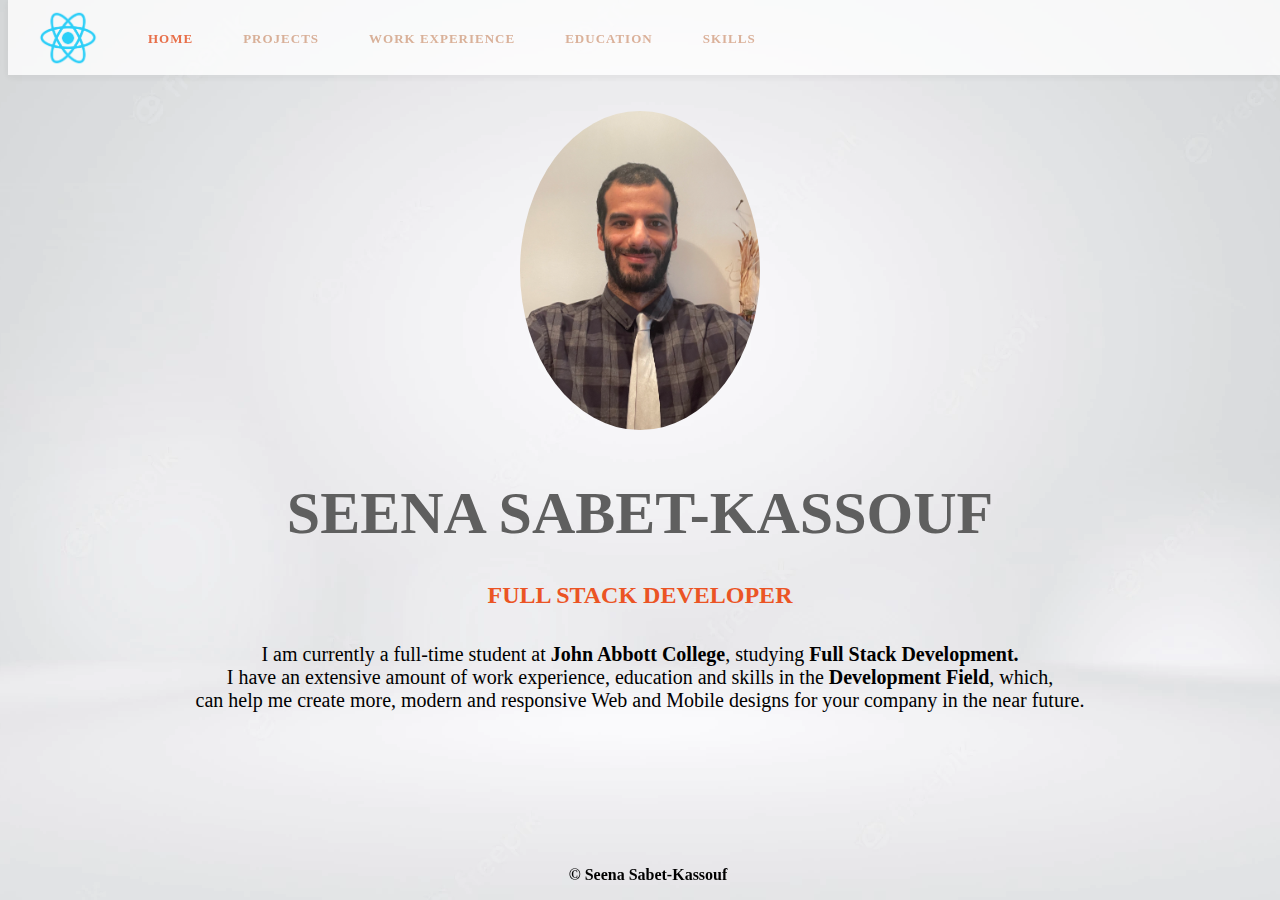
<file: index.html>
<!DOCTYPE html>
<html lang="en">

<head>
    <meta charset="utf-8">
    <meta name="viewport" content="width=device-width, initial-scale=1">
    <title>CV Resume - Home</title>
    <!-- STYLESHEETS -->
    <link rel="stylesheet" href="css/Styles.css">
</head>

<body class="home">

    <!-- START NAVIGATION -->
    <div class="navbar-default">
        <img src="images/react-logo.png" width="60px" height="60px" class="navbar-brand" />

        <ul class="navbar-nav">
            <li class="active"><a href="index.html">Home</a></li>
            <li><a href="pages/Projects.html">Projects</a></li>
            <li><a href="pages/Works.html">Work Experience</a></li>
            <li><a href="pages/Education.html">Education</a></li>
            <li><a href="pages/Skills.html">Skills</a></li>
        </ul>

    </div>
    <!-- END NAVIGATION -->
    <!-- START MAIN -->
    <table class="container">
        <tr>
            <td><img src="images/SeenaFullStack.jpg" alt="Picture of Seena" width="20%" class="profile-pic"></td>
        </tr>
        <tr>
            <td>
                <h1 class="home-main-title">
                    <strong>Seena Sabet-Kassouf</strong>
                </h1>
            </td>
        </tr>
        <tr>
            <td>
                <h2 class="home-main-subtitle">
                    Full Stack Developer
                </h2>
            </td>
        </tr>
        <tr>
            <td>
                <p class="home-main-detail">
                    I am currently a full-time student at <strong>John Abbott College</strong>, studying <strong>Full
                        Stack Development. </strong> <br>
                    I have an extensive amount of work experience, education and skills in the <b>Development Field</b>,
                    which,
                    <br>can help me create more, modern and responsive Web and Mobile designs for your company in the
                    near future.<br>

                </p>
            </td>
        </tr>
    </table>
    <!-- END MAIN -->

    <p class="footer">
        <strong>&copy; Seena Sabet-Kassouf</strong>
    </p>
</body>

</html>
</file>
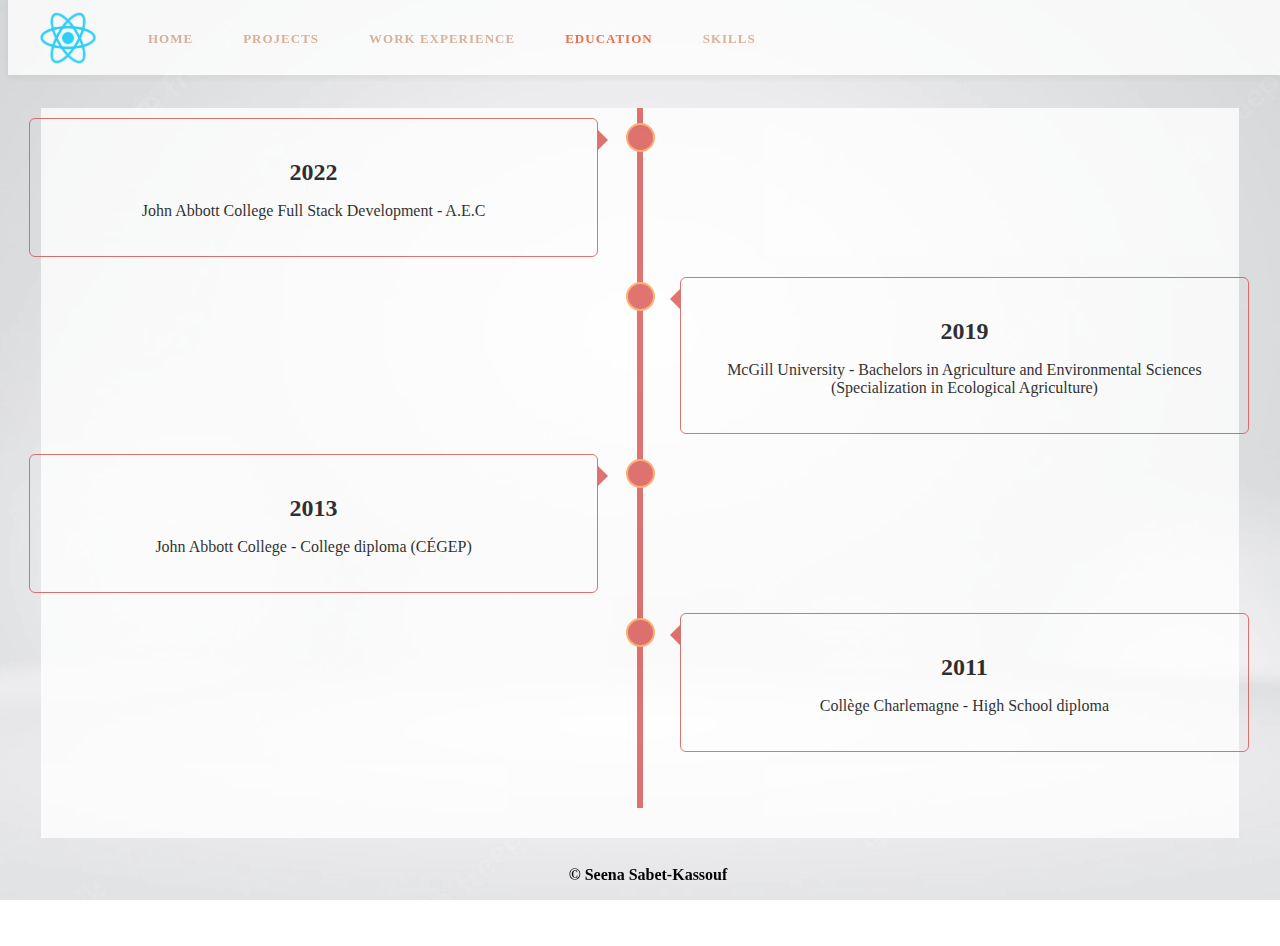
<file: pages/Education.html>
<!DOCTYPE html>
<html lang="en">

<head>
  <meta charset="utf-8">
  <meta name="viewport" content="width=device-width, initial-scale=1">
  <title>CV Resume - Education</title>
  <!-- STYLESHEETS -->
  <link rel="stylesheet" href="../css/Styles.css">
</head>

<body class="home">

  <!-- START NAVIGATION -->
  <div class="navbar-default">
    <img src="../images/react-logo.png" width="60px" height="60px" class="navbar-brand" />

    <ul class="navbar-nav">
      <li><a href="../index.html">Home</a></li>
      <li><a href="Projects.html">Projects</a></li>
      <li><a href="Works.html">Work Experience</a></li>
      <li class="active"><a href="Education.html">Education</a></li>
      <li><a href="Skills.html">Skills</a></li>
    </ul>

  </div>
  <!-- END NAVIGATION -->
  <!-- START EdDUCATION -->
  <div class="container edu-main-container">
    <div class="timeline">
      <div class="tl-container tl-left">
        <div class="tl-content">
          <h2>2022</h2>
          <p>John Abbott College Full Stack Development - A.E.C </p>
        </div>
      </div>
      <div class="tl-container tl-right">
        <div class="tl-content">
          <h2>2019</h2>
          <p>McGill University - Bachelors in Agriculture and Environmental Sciences (Specialization in Ecological
            Agriculture) </p>
        </div>
      </div>
      <div class="tl-container tl-left">
        <div class="tl-content">
          <h2>2013</h2>
          <p>John Abbott College - College diploma (CÉGEP) </p>
        </div>
      </div>
      <div class="tl-container tl-right">
        <div class="tl-content">
          <h2>2011</h2>
          <p>Collège Charlemagne - High School diploma</p>
        </div>
      </div>
    </div>
  </div>
  <!-- END EdDUCATION -->
  <p class="footer">

    <strong>&copy; Seena Sabet-Kassouf</strong>
  </p>

</body>

</html>
</file>
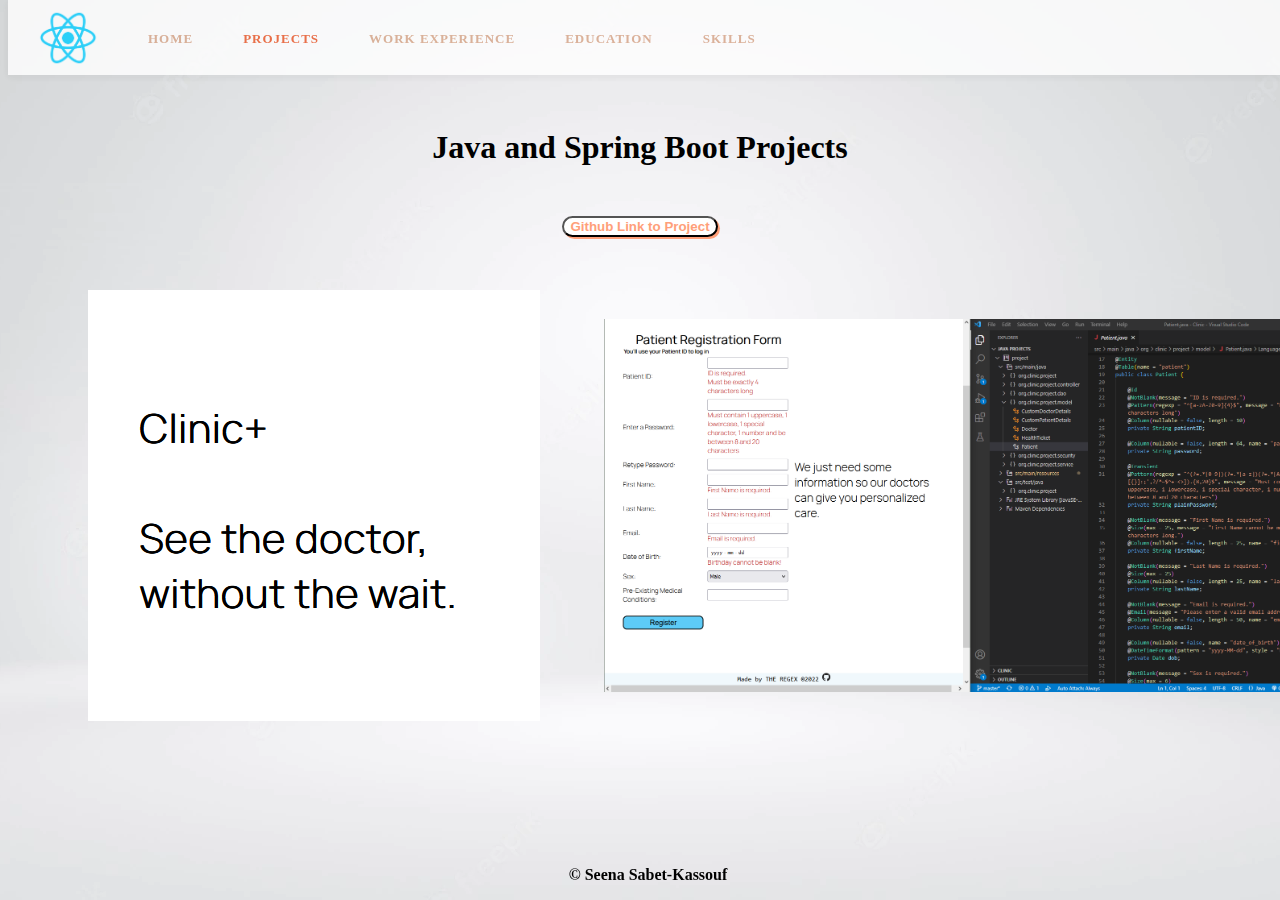
<file: pages/Projects.html>
<!DOCTYPE html>
<html lang="en">

<head>
    <meta charset="utf-8">
    <meta name="viewport" content="width=device-width, initial-scale=1">
    <title>CV Resume - Skills</title>
    <!-- STYLESHEETS -->
    <link rel="stylesheet" href="../css/Styles.css">
</head>

<body class="home">

    <!-- START NAVIGATION -->
    <div class="navbar-default">
        <img src="../images/react-logo.png" width="60px" height="60px" class="navbar-brand" />

        <ul class="navbar-nav">
            <li><a href="../index.html">Home</a></li>
            <li class="active"><a href="Projects.html">Projects</a></li>
            <li><a href="Works.html">Work Experience</a></li>
            <li><a href="Education.html">Education</a></li>
            <li><a href="Skills.html">Skills</a></li>
        </ul>

    </div>
    <!-- END NAVIGATION -->
    <div class="main-container">
        <div class="projects-header">
            <h1>Java and Spring Boot Projects</h1><br>
            <h4> <em> <button id="github-button"><a href="https://github.com/SeenaSK/Clinic" id="github-clinic">Github
                            Link to
                            Project</a></button> </em>
            </h4>
        </div>
        <div class="projects-container">

            <img src="../images//clinic-project/main.png" alt="main title">
            <img src="../images//clinic-project/coding-example.png" alt="coding example" width="70%" height="70%">

        </div>
    </div>




    <p class="footer">
        <strong>&copy; Seena Sabet-Kassouf</strong>
    </p>
</body>

</html>
</file>
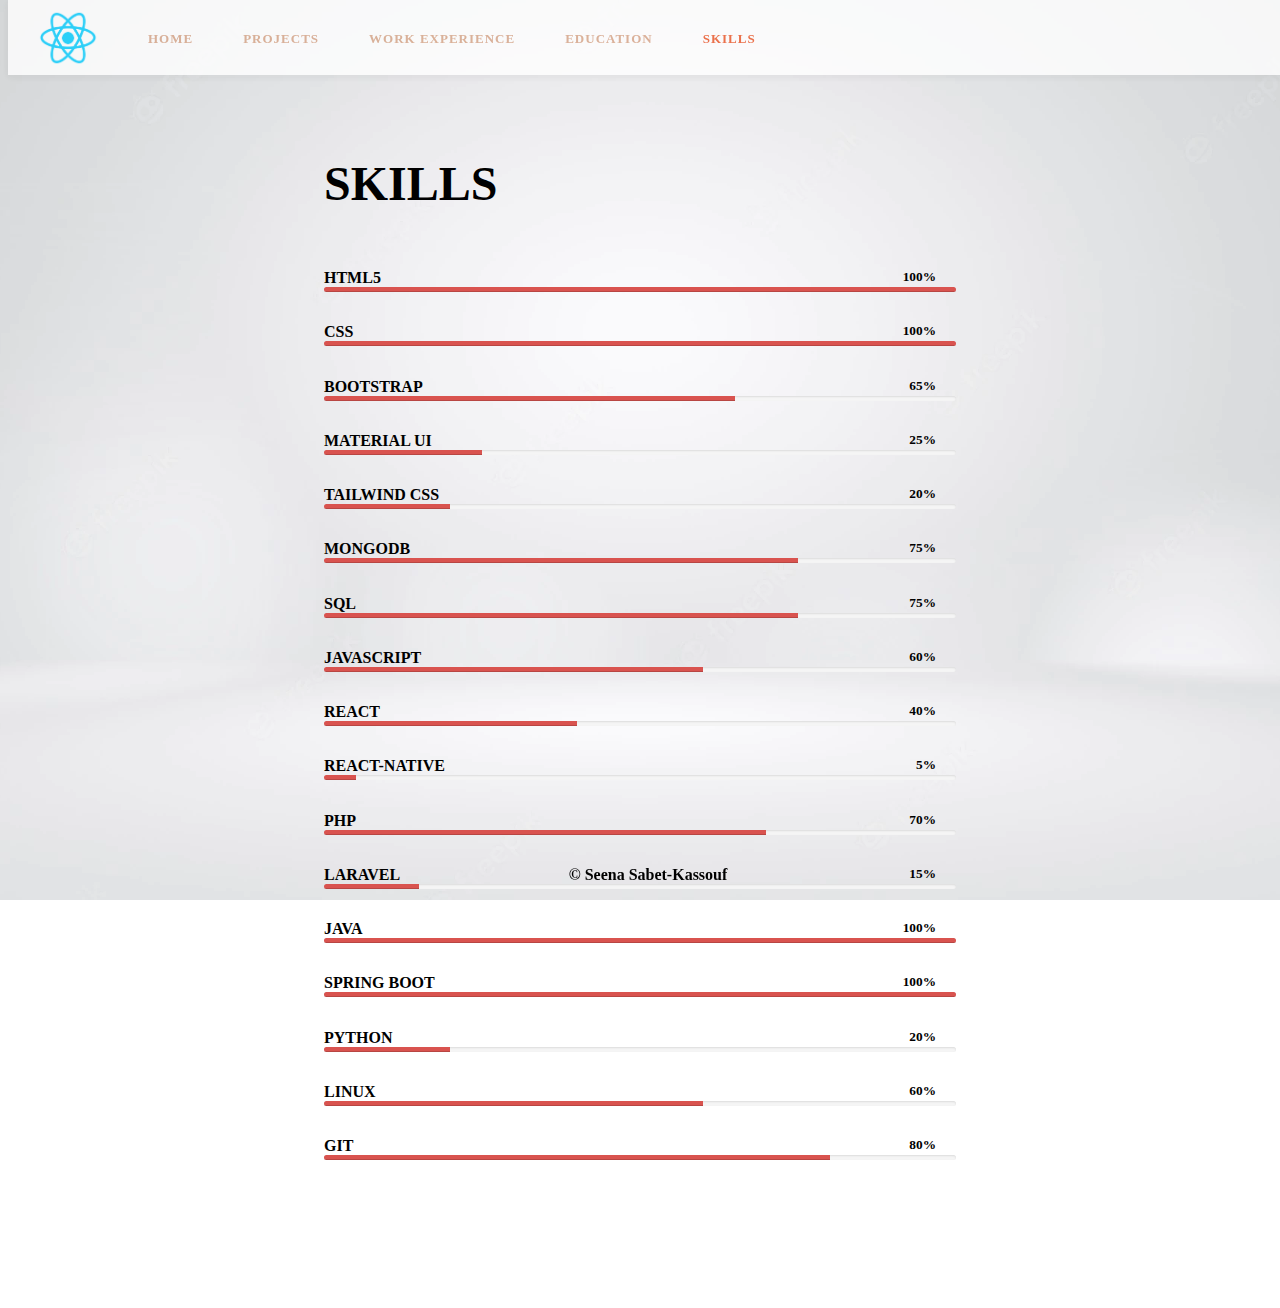
<file: pages/Skills.html>
<!DOCTYPE html>
<html lang="en">

<head>
    <meta charset="utf-8">
    <meta name="viewport" content="width=device-width, initial-scale=1">
    <title>CV Resume - Skills</title>
    <!-- STYLESHEETS -->
    <link rel="stylesheet" href="../css/Styles.css">
</head>

<body class="home">

    <!-- START NAVIGATION -->
    <div class="navbar-default">
        <img src="../images/react-logo.png" width="60px" height="60px" class="navbar-brand" />

        <ul class="navbar-nav">
            <li><a href="../index.html">Home</a></li>
            <li><a href="Projects.html">Projects</a></li>
            <li><a href="Works.html">Work Experience</a></li>
            <li><a href="Education.html">Education</a></li>
            <li class="active"><a href="Skills.html">Skills</a></li>
        </ul>

    </div>
    <!-- END NAVIGATION -->
    <!-- START SKILLS -->
    <div class="container skills-main-container">
        <p class="skills-main-title"><strong class="skills-main-title-some">SKILLS</strong></p>

        <h4 class="tm-progress-label">HTML5 <small class="progress-percent-small">100%</small></h4>
        <div class="progress tm-progress">
            <div class="progress-bar progress-bar-danger" style="width: 100%;animation-name: process-bar-100;
            animation-duration: 3s;"></div>
        </div>

        <h4 class="tm-progress-label">CSS <small class="progress-percent-small">100%</small></h4>
        <div class="progress tm-progress">
            <div class="progress-bar progress-bar-danger" role="progressbar" style="width: 100%;animation-name: process-bar-100;
            animation-duration: 3s;"></div>
        </div>

        <h4 class="tm-progress-label">Bootstrap <small class="progress-percent-small">65%</small></h4>
        <div class="progress tm-progress">
            <div class="progress-bar progress-bar-danger" style="width: 65%; animation-name: process-bar-65;
            animation-duration: 3s;"></div>
        </div>

        <h4 class="tm-progress-label">Material UI <small class="progress-percent-small">25%</small></h4>
        <div class="progress tm-progress">
            <div class="progress-bar progress-bar-danger" style="width: 25%; animation-name: process-bar-25;
            animation-duration: 3s;"></div>
        </div>

        <h4 class="tm-progress-label">Tailwind CSS <small class="progress-percent-small">20%</small></h4>
        <div class="progress tm-progress">
            <div class="progress-bar progress-bar-danger" style="width: 20%; animation-name: process-bar-20;
            animation-duration: 3s;"></div>
        </div>

        <h4 class="tm-progress-label">MongoDB <small class="progress-percent-small">75%</small></h4>
        <div class="progress tm-progress">
            <div class="progress-bar progress-bar-danger" role="progressbar" style="width: 75%;animation-name: process-bar-75;
            animation-duration: 3s;"></div>
        </div>

        <h4 class="tm-progress-label">SQL <small class="progress-percent-small">75%</small></h4>
        <div class="progress tm-progress">
            <div class="progress-bar progress-bar-danger" role="progressbar" style="width: 75%;animation-name: process-bar-75;
            animation-duration: 3s;"></div>
        </div>

        <h4 class="tm-progress-label">JAVASCRIPT <small class="progress-percent-small">60%</small></h4>
        <div class="progress tm-progress">
            <div class="progress-bar progress-bar-danger" role="progressbar" style="width: 60%;animation-name: process-bar-60;
            animation-duration: 3s;"></div>
        </div>

        <h4 class="tm-progress-label">React <small class="progress-percent-small">40%</small></h4>
        <div class="progress tm-progress">
            <div class="progress-bar progress-bar-danger" role="progressbar" style="width: 40%;animation-name: process-bar-40;
            animation-duration: 3s;"></div>
        </div>

        <h4 class="tm-progress-label">React-Native <small class="progress-percent-small">5%</small></h4>
        <div class="progress tm-progress">
            <div class="progress-bar progress-bar-danger" role="progressbar" style="width: 5%;animation-name: process-bar-5;
            animation-duration: 3s;"></div>
        </div>

        <h4 class="tm-progress-label">PHP <small class="progress-percent-small">70%</small></h4>
        <div class="progress tm-progress">
            <div class="progress-bar progress-bar-danger" role="progressbar" style="width: 70%;animation-name: process-bar-70;
            animation-duration: 3s;"></div>
        </div>

        <h4 class="tm-progress-label">Laravel <small class="progress-percent-small">15%</small></h4>
        <div class="progress tm-progress">
            <div class="progress-bar progress-bar-danger" role="progressbar" style="width: 15%;animation-name: process-bar-15;
            animation-duration: 3s;"></div>
        </div>

        <h4 class="tm-progress-label">JAVA <small class="progress-percent-small">100%</small></h4>
        <div class="progress tm-progress">
            <div class="progress-bar progress-bar-danger" role="progressbar" style="width: 100%;animation-name: process-bar-100;
            animation-duration: 3s;"></div>
        </div>

        <h4 class="tm-progress-label">Spring Boot<small class="progress-percent-small">100%</small></h4>
        <div class="progress tm-progress">
            <div class="progress-bar progress-bar-danger" role="progressbar" style="width: 100%;animation-name: process-bar-100;
            animation-duration: 3s;"></div>
        </div>

        <h4 class="tm-progress-label">Python <small class="progress-percent-small">20%</small></h4>
        <div class="progress tm-progress">
            <div class="progress-bar progress-bar-danger" role="progressbar" style="width: 20%;animation-name: process-bar-20;
            animation-duration: 3s;"></div>
        </div>

        <h4 class="tm-progress-label">LINUX <small class="progress-percent-small">60%</small></h4>
        <div class="progress tm-progress">
            <div class="progress-bar progress-bar-danger" role="progressbar" style="width: 60%;animation-name: process-bar-60;
            animation-duration: 3s;"></div>
        </div>

        <h4 class="tm-progress-label">GIT <small class="progress-percent-small">80%</small></h4>
        <div class="progress tm-progress">
            <div class="progress-bar progress-bar-danger" role="progressbar" style="width: 80%;animation-name: process-bar-80;
            animation-duration: 3s;"></div>
        </div>


    </div>
    <!-- END SKILLS -->

    <p class="footer">
        <strong>&copy; Seena Sabet-Kassouf</strong>
    </p>
</body>

</html>
</file>
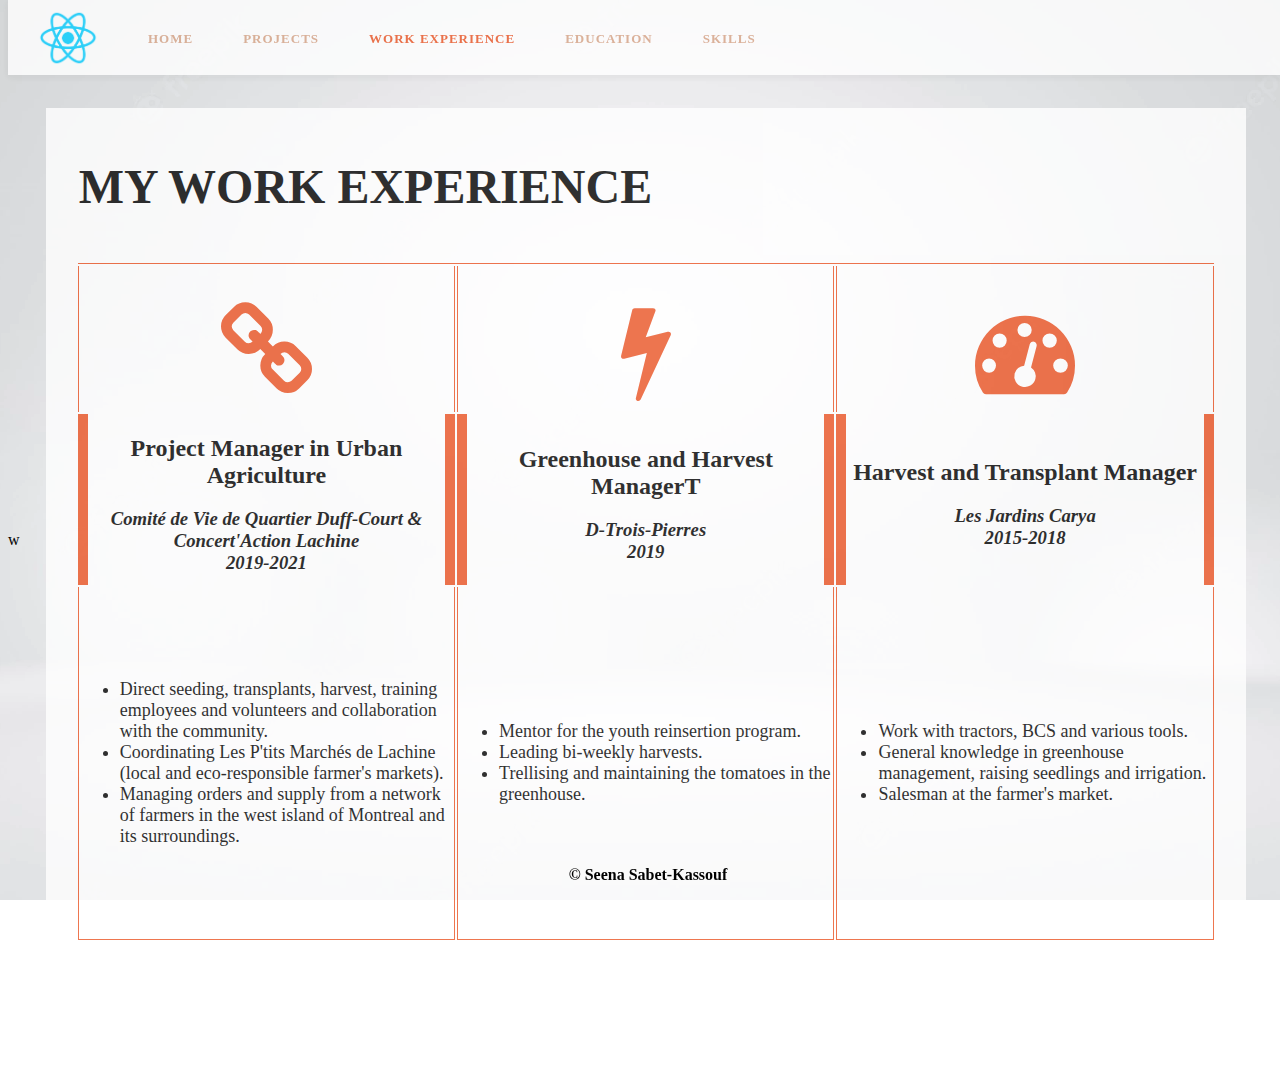
<file: pages/Works.html>
<!DOCTYPE html>
<html lang="en">

<head>
    <meta charset="utf-8">
    <meta name="viewport" content="width=device-width, initial-scale=1">
    <title>CV Resume - Works</title>
    <!-- STYLESHEETS -->
    <link rel="stylesheet" href="../css/Styles.css">
    <link rel="stylesheet" href="../css/font-awesome.min.css">
</head>

<body class="home">

    <!-- START NAVIGATION -->
    <div class="navbar-default">
        <img src="../images/react-logo.png" width="60px" height="60px" class="navbar-brand" />

        <ul class="navbar-nav">
            <li><a href="../index.html">Home</a></li>
            <li><a href="Projects.html">Projects</a></li>
            <li class="active"><a href="Works.html">Work Experience</a></li>
            <li><a href="Education.html">Education</a></li>
            <li><a href="Skills.html">Skills</a></li>
        </ul>

    </div>
    <!-- END NAVIGATION -->
    <!-- START WORKS -->
    <table class="container works-main-table">
        <tr>
            <td colspan="3" class="works-main-title">
                <p><strong class="works-main-title-works">MY WORK EXPERIENCE</strong></p>
            </td>
        </tr>
        <tr>
            <td class="works-main-icon">
                <i class="fa fa-link"></i>
            </td>
            <td class="works-main-icon">
                <i class="fa fa-flash"></i>
            </td>
            <td class="works-main-icon">
                <i class="fa fa-dashboard"></i>
            </td>
        </tr>
        <tr>
            <td class="works-main-highlevel">
                <h2>Project Manager in Urban Agriculture </h2>
                <h3><i>Comité de Vie de Quartier Duff-Court &
                        Concert'Action Lachine <br> 2019-2021</i></h3>
            </td>
            <td class="works-main-highlevel">
                <h2>Greenhouse and Harvest ManagerT</h2>
                <h3><i>D-Trois-Pierres <br> 2019 </i></h3>
            </td>w
            <td class="works-main-highlevel">
                <h2>Harvest and Transplant Manager</h2>
                <h3><i>Les Jardins Carya <br> 2015-2018</i></h3>
            </td>
        </tr>
        <tr class="works-main-detail-row">
            <td class="works-main-detail">
                <ul>
                    <li>
                        Direct seeding, transplants, harvest, training employees
                        and volunteers and collaboration with the community.
                    </li>
                    <li>
                        Coordinating Les P'tits Marchés de Lachine (local and
                        eco-responsible farmer's markets).
                    </li>
                    <li>
                        Managing orders and supply from a network of farmers in
                        the west island of Montreal and its surroundings.
                    </li>
                </ul>
            </td>
            <td class="works-main-detail">
                <ul>
                    <li>
                        Mentor for the youth reinsertion program.
                    </li>
                    <li>
                        Leading bi-weekly harvests.
                    </li>
                    <li>
                        Trellising and maintaining the tomatoes in the
                        greenhouse.
                    </li>
                </ul>
            </td>
            <td class="works-main-detail">
                <ul>
                    <li>
                        Work with tractors, BCS and various tools.
                    </li>
                    <li>
                        General knowledge in greenhouse management, raising
                        seedlings and irrigation.
                    </li>
                    <li>
                        Salesman at the farmer's market.
                    </li>
                </ul>
            </td>
        </tr>

    </table>
    <!-- END WORKS -->

    <p class="footer">
        <strong>&copy; Seena Sabet-Kassouf</strong>
    </p>
</body>

</html>
</file>
<file: css/Styles.css>
.home {
  background: url(../images//white-background.png);
  background-size: cover;
  background-attachment: fixed;
  background-position: center center;

  display: flex;
  align-items: center;
  text-align: center;

  padding-top: 100px;
  padding-bottom: 100px;
}

.navbar-default {
  position: fixed;
  top: 0px;
  z-index: 1030;
  width: 100%;
  height: 75px;
  background: #fff;
  box-shadow: 0 2px 8px 0 rgb(50 50 50 / 8%);
  opacity: 0.8;
  margin-bottom: 10px;
}

.navbar-brand {
  float: left !important;
  padding-left: 30px;
  margin-top: 0.5rem;
}

.navbar-nav {
  list-style: none;
}

.navbar-nav > li {
  float: left;
  position: relative;
  padding-left: 50px;
  text-transform: uppercase;
}

.navbar-default .navbar-nav li a {
  color: #d7a486;
  font-size: 13px;
  font-weight: bold;
  line-height: 45px;
  letter-spacing: 1px;
  text-decoration: none;
}

.navbar-default .navbar-nav li a:hover {
  color: #eb5424;
}
.navbar-default .navbar-nav > li > a:hover,
.navbar-default .navbar-nav > li > a:focus {
  color: #eb5424;
  background-color: transparent;
}

.navbar-default .navbar-nav > .active > a,
.navbar-default .navbar-nav > .active > a:hover,
.navbar-default .navbar-nav > .active > a:focus {
  color: #eb5424;
  background-color: transparent;
}

.home-main-title {
  font-size: 60px;
  color: rgb(95, 95, 95);
}

.home-main-title,
.home-main-subtitle {
  text-transform: uppercase;
}

.home-main-subtitle {
  color: rgb(235, 84, 36);
}

h1,
h2,
h3 {
  margin-bottom: 10px;
}

.container {
  padding-right: 30px;
  padding-left: 30px;
  padding-bottom: 30px;
  margin-right: auto;
  margin-left: auto;
}

.home-main-detail {
  font-size: 20px;
}

.footer {
  position: fixed;
  bottom: 0;
  width: 100%;
  z-index: 1030;
}

.works-main-table {
  width: 1200px;
  height: 600px;
  background-color: #fff;
  opacity: 0.8;
}
.works-main-title {
  text-align: left;
  font-size: 48px;
  height: 100px;
  border-bottom: 1px solid rgb(235, 84, 36);
}

.works-main-title-works {
  font-weight: bolder;
}

.works-main-icon {
  height: 100px;
  width: 150px;
  font-size: 100px;
  color: rgb(235, 84, 36);
  border-left: 1px solid rgb(235, 84, 36);
  border-right: 1px solid rgb(235, 84, 36);
  padding-top: 30px;
}

.works-main-highlevel {
  height: 50px;
  width: 150px;
  border-left: 1px solid rgb(235, 84, 36);
  border-right: 1px solid rgb(235, 84, 36);
  border-width: 10px;
}

.works-main-detail {
  height: 350px;
  width: 150px;
  font-size: 18px;
  border-left: 1px solid rgb(235, 84, 36);
  border-right: 1px solid rgb(235, 84, 36);
  border-bottom: 1px solid rgb(235, 84, 36);
  text-align: left;
}

.skills-main-container {
  width: 50%;
}

.skills-main-title {
  text-align: left;
  font-size: 48px;
}

.skills-main-title-some {
  font-weight: bolder;
}

.tm-progress-label {
  font-size: 16px;
  text-align: left;
  font-weight: bold;
  padding-top: 10px;
  text-transform: uppercase;
  margin-bottom: 0;
  padding-bottom: 0;
}

.progress-percent-small {
  display: block;
  float: right;
  padding-right: 20px;
}

.tm-progress {
  background: #fff;
  border-radius: 2px;
  height: 4px;
}

.progress {
  height: 5px;
  margin-bottom: 10px;
  overflow: hidden;
  background-color: #f5f5f5;
  border-radius: 4px;
  box-shadow: inset 0 1px 2px rgb(0 0 0 / 10%);
}

.progress-bar-danger {
  background-color: #d9534f;
  /* animation-name: process-bar;
    animation-duration: 3s; */
}

.progress-bar {
  float: left;
  width: 0;
  height: 100%;
  font-size: 12px;
  line-height: 20px;
  color: #fff;
  text-align: center;
  background-color: #d9534f;
  box-shadow: inset 0 -1px 0 rgb(0 0 0 / 15%);
  transition: width 2s;
}
@keyframes process-bar-100 {
  from {
    background-color: #fff;
    width: 0;
  }
  to {
    background-color: #d9534f;
    width: 100%;
  }
}
@keyframes process-bar-90 {
  from {
    background-color: #fff;
    width: 0;
  }
  to {
    background-color: #d9534f;
    width: 90%;
  }
}
@keyframes process-bar-98 {
  from {
    background-color: #fff;
    width: 0;
  }
  to {
    background-color: #d9534f;
    width: 98%;
  }
}
@keyframes process-bar-80 {
  from {
    background-color: #fff;
    width: 0;
  }
  to {
    background-color: #d9534f;
    width: 80%;
  }
}
@keyframes process-bar-75 {
  from {
    background-color: #fff;
    width: 0;
  }
  to {
    background-color: #d9534f;
    width: 75%;
  }
}
@keyframes process-bar-60 {
  from {
    background-color: #fff;
    width: 0;
  }
  to {
    background-color: #d9534f;
    width: 60%;
  }
}
.progress-bar:hover {
  background-color: #ff9f55;
}

.contact-main {
  width: 1200px;
  height: 600px;
  background-color: #fff;
  padding-left: 80px;
  opacity: 0.8;
  display: flex;
  align-items: center;
  text-align: center;
}

.contact-main-left {
  width: 50%;
  height: 200px;
  text-align: left;
  padding-left: 10%;
}
.contact-main-title {
  font-size: 24px;
}
.contact-main-right {
  width: 50%;
  height: 200px;
  text-align: left;
  padding-right: 10%;
}

.contact-main-right .name {
  float: left;
  margin: 5px;
}

.contact-main-right .email {
  float: left;
  margin: 5px;
}
.contact-main-right .phone {
  float: left;
  width: 100%;
  margin: 5px;
}
.contact-main-right .message {
  float: left;
  width: 100%;
  margin: 5px;
}
.contact-main-right .btn {
  float: left;
  width: 60%;
  /* text-align: center; */
  padding-left: 5px;
}
.contact-para {
  border: 2px solid #ff9f55;
  margin-right: 50px;
  font-size: 16px;
  padding: 20px;
  background-color: #ff9f55;
}
.btn > Button:hover {
  background-color: #ff9f55;
}
.edu-main-container {
  width: 90%;
  background-color: #fff;
  opacity: 0.8;
}

.timeline {
  position: relative;
  max-width: 1200px;
  height: 700px;
  margin: 0 auto;
}

.timeline::after {
  content: "";
  position: absolute;
  width: 6px;
  background-color: #d9534f;
  top: 0;
  bottom: 0;
  left: 50%;
  margin-left: -3px;
}

.timeline .tl-container {
  padding: 10px 40px;
  position: relative;
  width: 50%;
}

.timeline .tl-container::after {
  content: "";
  position: absolute;
  width: 25px;
  height: 25px;
  right: -17px;
  background-color: #d9534f;
  border: 2px solid #ff9f55;
  top: 15px;
  border-radius: 50%;
  z-index: 1;
}

.tl-container::after:hover {
  background-color: #ff9f55;
}

/* Place the container to the left */
.timeline .tl-left {
  left: -82px;
}

/* Place the container to the right */
.timeline .tl-right {
  left: 50%;
}

/* Add arrows to the left container (pointing right) */
.timeline .tl-left::before {
  content: " ";
  height: 0;
  position: absolute;
  top: 22px;
  width: 0;
  z-index: 1;
  right: 30px;
  border: medium solid #d9534f;
  border-width: 10px 0 10px 10px;
  border-color: transparent transparent transparent #d9534f;
}

/* Add arrows to the right container (pointing left) */
.timeline .tl-right::before {
  content: " ";
  height: 0;
  position: absolute;
  top: 22px;
  width: 0;
  z-index: 1;
  left: 30px;
  border: medium solid #d9534f;
  border-width: 10px 10px 10px 0;
  border-color: transparent #d9534f transparent transparent;
}

/* Fix the circle for containers on the right side */
.timeline .tl-right::after {
  left: -14px;
}

.timeline .tl-container .tl-content {
  padding: 20px 30px;
  border: 1px solid #d9534f;
  position: relative;
  border-radius: 6px;
}
div.tl-content:hover {
  background-color: #eb5424;
}

.profile-pic {
  border-radius: 100%;
}

.projects-container {
  display: flex;
  gap: 4rem;
  align-items: center;
  margin-left: 5rem;
  margin-right: 5rem;
}

.projects-header {
  display: flex;
  flex-direction: column;
  align-items: center;
  margin-bottom: 2rem;
}

.main-container {
  display: flex;
  flex-direction: column;
  align-items: center;
}

#github-clinic {
  text-decoration: none;
  color: lightsalmon;
  font-weight: bold;
}

#github-button {
  background-color: white;
  border-radius: 1rem;
  box-shadow: 2px 2px lightsalmon;
}
</file>
